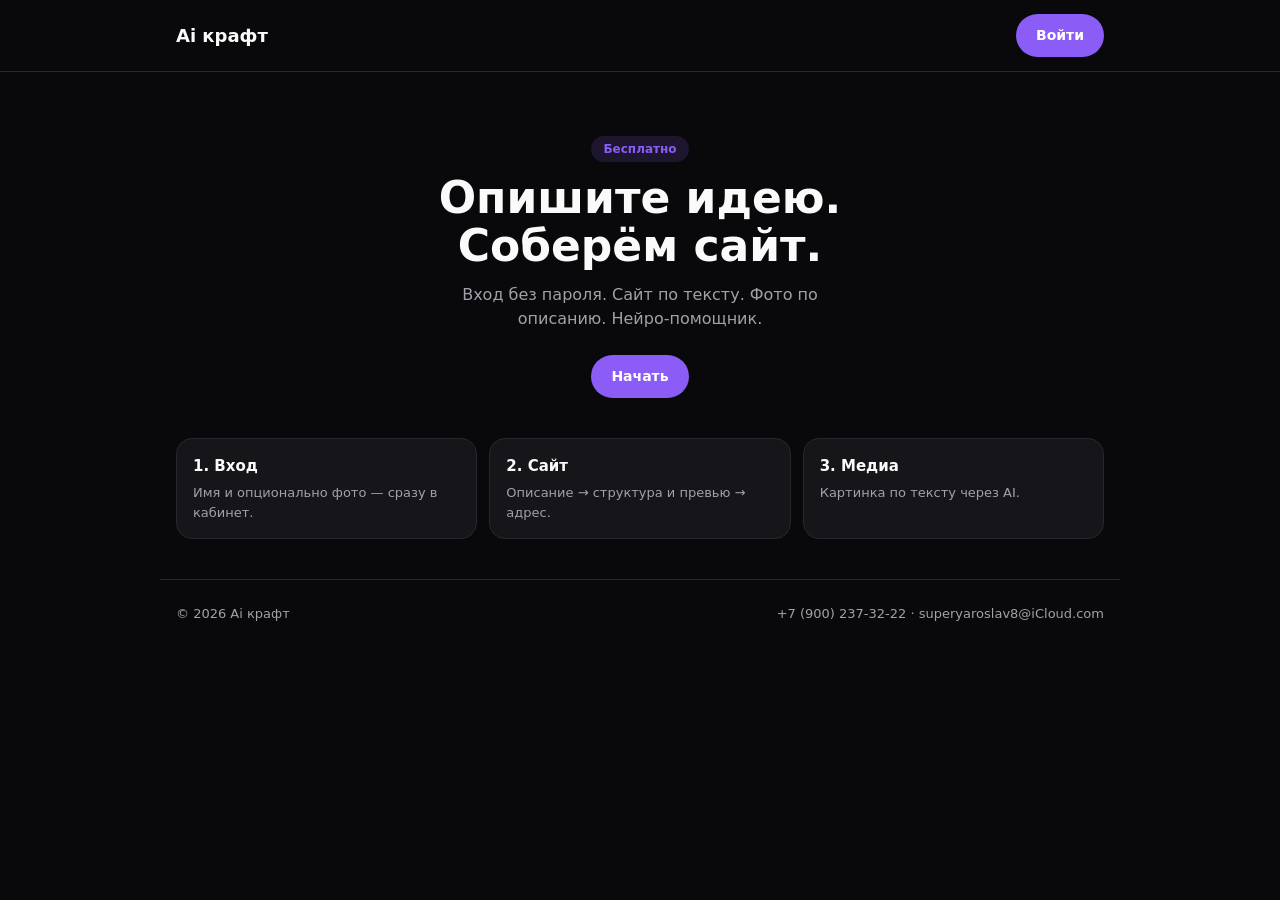
<file: index.html>
<!DOCTYPE html>
<html lang="ru">
<head>
  <meta charset="UTF-8">
  <meta name="viewport" content="width=device-width, initial-scale=1">
  <title>Ai крафт</title>
  <link rel="stylesheet" href="css/style.css">
</head>
<body>
  <header class="top">
    <div class="box row">
      <a class="logo" href="index.html">Ai крафт</a>
      <a class="btn" href="pages/enter.html">Войти</a>
    </div>
  </header>
  <main class="box hero">
    <p class="tag">Бесплатно</p>
    <h1>Опишите идею.<br>Соберём сайт.</h1>
    <p class="lead">Вход без пароля. Сайт по тексту. Фото по описанию. Нейро-помощник.</p>
    <a class="btn" href="pages/enter.html">Начать</a>
  </main>
  <section class="box grid3">
    <div class="card"><h3>1. Вход</h3><p>Имя и опционально фото — сразу в кабинет.</p></div>
    <div class="card"><h3>2. Сайт</h3><p>Описание → структура и превью → адрес.</p></div>
    <div class="card"><h3>3. Медиа</h3><p>Картинка по тексту через AI.</p></div>
  </section>
  <footer class="box foot">
    <span>© 2026 Ai крафт</span>
    <span><a href="tel:+79002373222">+7 (900) 237-32-22</a> · <a href="mailto:superyaroslav8@iCloud.com">superyaroslav8@iCloud.com</a></span>
  </footer>
  <script src="js/app.js"></script>
  <script>if (App.getSession()) location.href = 'pages/home.html';</script>
</body>
</html>
</file>
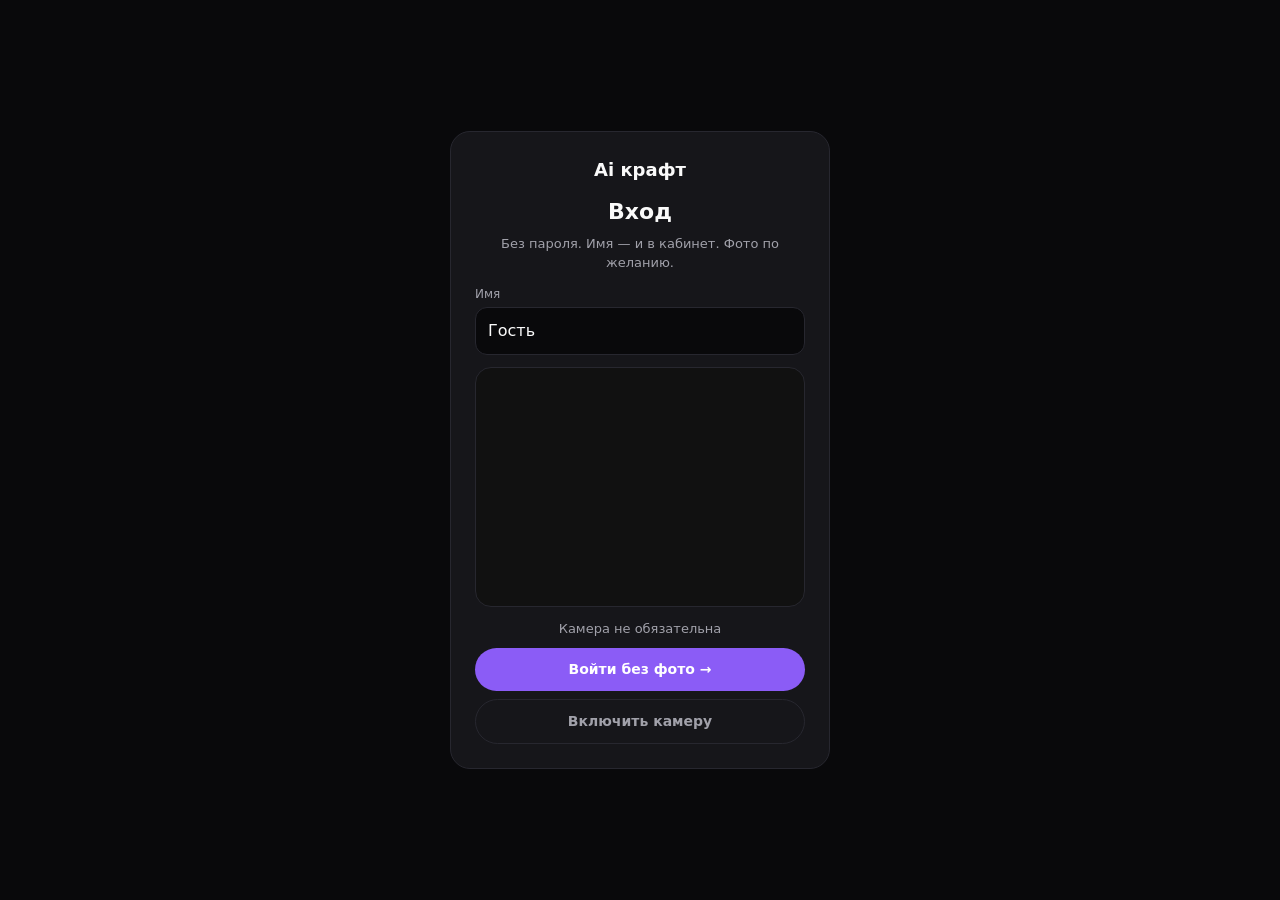
<file: pages/build.html>
<!DOCTYPE html>
<html lang="ru">
<head>
  <meta charset="UTF-8">
  <meta name="viewport" content="width=device-width, initial-scale=1">
  <title>Собрать сайт — Ai крафт</title>
  <link rel="stylesheet" href="../css/style.css">
</head>
<body>
<div class="app">
  <aside class="side">
    <a class="logo" href="../index.html">Ai крафт</a>
    <nav id="nav"></nav>
    <div class="user"><strong id="who">—</strong><a href="#" id="out">Выйти</a></div>
  </aside>
  <main class="main">
    <div class="page-h"><h1>Собрать сайт</h1></div>
    <div class="split">
      <div class="card form">
        <h3>1. Описание</h3>
        <p class="muted" style="margin:6px 0 8px">Обычными словами</p>
        <textarea id="idea" placeholder="Сайт кофейни: тёплый свет, меню, контакты"></textarea>
        <button type="button" class="btn" id="build" style="margin-top:10px">Собрать</button>
        <div id="addr" style="display:none;margin-top:16px">
          <h3>2. Адрес</h3>
          <div class="chips" id="mode">
            <button type="button" class="chip on" data-m="sub">Поддомен</button>
            <button type="button" class="chip" data-m="custom">Свой домен</button>
          </div>
          <div id="subBox">
            <label>Поддомен</label>
            <div style="display:flex;gap:8px">
              <input id="sub" placeholder="pauza">
              <select id="tld">
                <option value="ai_craft.ru">.ai_craft.ru</option>
                <option value="ai_craft.com">.ai_craft.com</option>
                <option value="ai_craft.dev">.ai_craft.dev</option>
              </select>
            </div>
          </div>
          <div id="custBox" style="display:none">
            <label>Домен</label>
            <input id="custom" placeholder="shop.ru">
          </div>
          <button type="button" class="btn btn-block" id="save" style="margin-top:12px">Сохранить</button>
        </div>
      </div>
      <div class="preview">
        <div class="preview-bar" id="purl">предпросмотр</div>
        <iframe id="frame" title="preview"></iframe>
      </div>
    </div>
  </main>
</div>
<div id="mob"></div>
<script src="../js/app.js"></script>
<script>
var s = App.require();
if (!s) throw 0;
App.applyTheme();
document.getElementById('nav').innerHTML = App.nav('build.html');
document.getElementById('mob').innerHTML = App.mob('build.html');
document.getElementById('who').textContent = s.name;
document.getElementById('out').onclick = function (e) { e.preventDefault(); App.clearSession(); location.href = 'enter.html'; };
var mode = 'sub', built = null;
function show(html, css) {
  var doc = html;
  if (doc.indexOf('</head>') !== -1) doc = doc.replace('</head>', '<style>' + css + '</style></head>');
  else doc = '<style>' + css + '</style>' + doc;
  document.getElementById('frame').srcdoc = doc;
}
function urlLabel() {
  if (mode === 'custom') document.getElementById('purl').textContent = document.getElementById('custom').value || 'ваш-домен.ru';
  else document.getElementById('purl').textContent = (document.getElementById('sub').value || 'project') + '.' + document.getElementById('tld').value;
}
document.querySelectorAll('#mode .chip').forEach(function (c) {
  c.onclick = function () {
    mode = c.dataset.m;
    document.querySelectorAll('#mode .chip').forEach(function (x) { x.classList.toggle('on', x === c); });
    document.getElementById('subBox').style.display = mode === 'sub' ? '' : 'none';
    document.getElementById('custBox').style.display = mode === 'custom' ? '' : 'none';
    urlLabel();
  };
});
['sub', 'tld', 'custom'].forEach(function (id) {
  document.getElementById(id).oninput = urlLabel;
  document.getElementById(id).onchange = urlLabel;
});
document.getElementById('build').onclick = function () {
  var idea = document.getElementById('idea').value.trim();
  if (idea.length < 8) { App.toast('Опишите подробнее'); return; }
  var p = App.parse(idea);
  built = { name: p.title, description: idea, html: App.html(idea, p.title), css: App.css(p.tone) };
  show(built.html, built.css);
  document.getElementById('addr').style.display = '';
  if (!document.getElementById('sub').value) {
    document.getElementById('sub').value = (p.title.toLowerCase().replace(/[^a-z0-9]+/g, '-').replace(/^-|-$/g, '').slice(0, 16)) || 'site';
  }
  urlLabel();
  App.toast('Собрано');
};
document.getElementById('save').onclick = function () {
  if (!built) { App.toast('Сначала соберите'); return; }
  var subdomain, domain, customDomain = '';
  if (mode === 'custom') {
    customDomain = document.getElementById('custom').value.trim().toLowerCase().replace(/^https?:\/\//, '').replace(/\/$/, '');
    if (!customDomain || customDomain.indexOf('.') < 0) { App.toast('Укажите домен'); return; }
    subdomain = customDomain.split('.')[0]; domain = customDomain;
  } else {
    subdomain = document.getElementById('sub').value.trim().toLowerCase().replace(/[^a-z0-9-]/g, '');
    domain = document.getElementById('tld').value;
    if (subdomain.length < 2) { App.toast('Укажите поддомен'); return; }
  }
  App.createSite(s.login, {
    name: built.name, subdomain: subdomain, domain: domain, customDomain: customDomain,
    description: built.description,
    files: { 'index.html': built.html, 'style.css': built.css }
  });
  App.toast('Сохранено');
  setTimeout(function () { location.href = 'home.html'; }, 500);
};
show(App.html('Здесь будет сайт по описанию', 'Ai крафт'), App.css('neutral'));
</script>
</body>
</html>
</file>
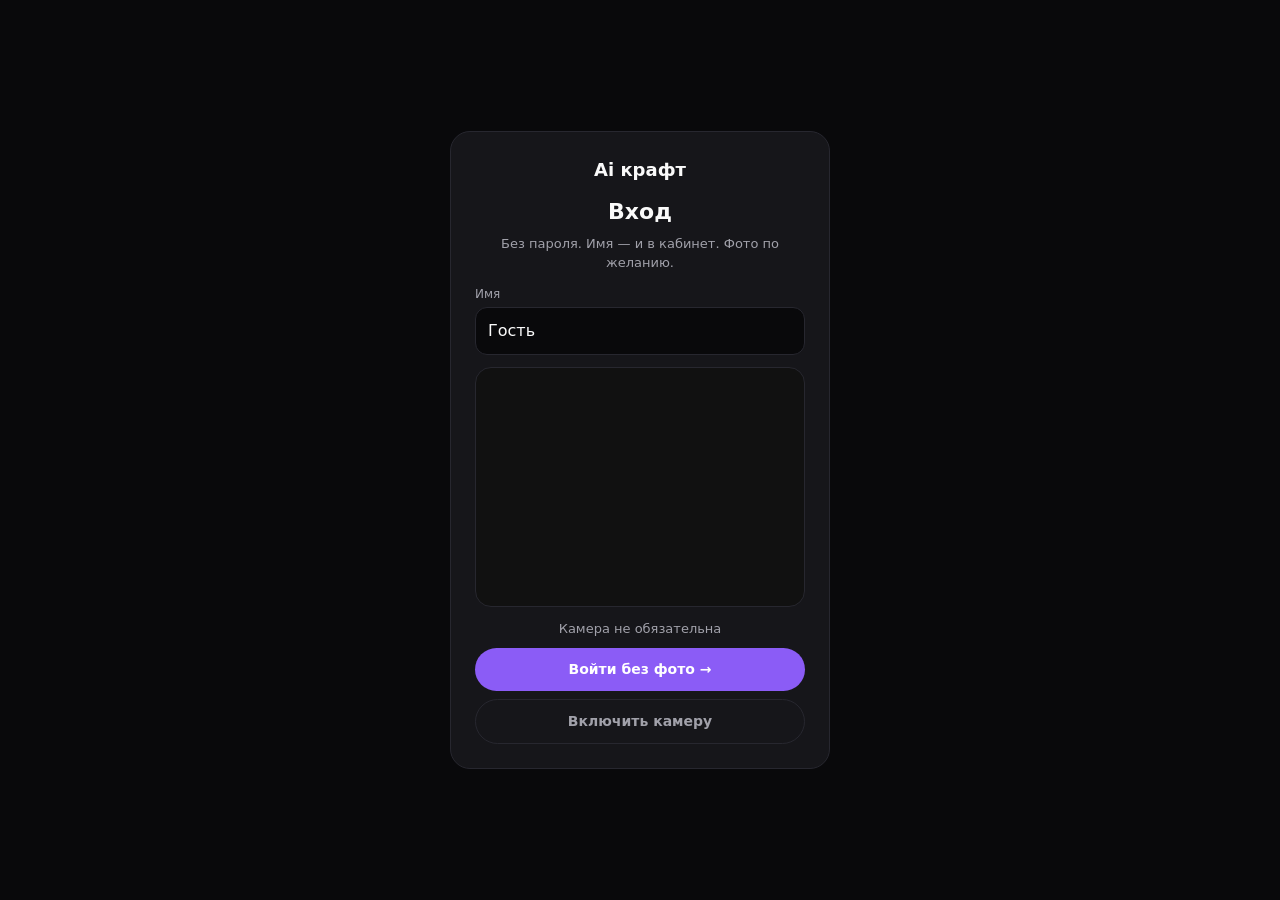
<file: pages/enter.html>
<!DOCTYPE html>
<html lang="ru">
<head>
  <meta charset="UTF-8">
  <meta name="viewport" content="width=device-width, initial-scale=1">
  <title>Вход — Ai крафт</title>
  <link rel="stylesheet" href="../css/style.css">
</head>
<body>
<div class="enter">
  <div class="enter-box">
    <a class="logo" href="../index.html">Ai крафт</a>
    <h1 style="margin:12px 0 6px;font-size:22px">Вход</h1>
    <p class="muted" style="margin-bottom:12px">Без пароля. Имя — и в кабинет. Фото по желанию.</p>
    <div class="form" style="text-align:left">
      <label>Имя</label>
      <input id="name" value="Гость" maxlength="32">
    </div>
    <div class="cam" id="cam">
      <video id="video" autoplay playsinline muted></video>
      <canvas id="canvas" hidden></canvas>
      <img id="shot" alt="">
    </div>
    <p class="muted" id="hint" style="margin-bottom:10px">Камера не обязательна</p>
    <button type="button" class="btn btn-block" id="go">Войти без фото →</button>
    <button type="button" class="btn btn-ghost btn-block" id="camBtn" style="margin-top:8px">Включить камеру</button>
    <button type="button" class="btn btn-block" id="snap" style="display:none;margin-top:8px">Снять и войти</button>
  </div>
</div>
<script src="../js/app.js"></script>
<script>
App.applyTheme();
if (App.getSession()) location.href = 'home.html';
var stream = null, photo = null;
document.getElementById('go').onclick = function () {
  App.enter({ name: document.getElementById('name').value, photo: null });
  location.href = 'home.html';
};
document.getElementById('camBtn').onclick = async function () {
  try {
    stream = await navigator.mediaDevices.getUserMedia({ video: { facingMode: 'user' }, audio: false });
    document.getElementById('video').srcObject = stream;
    document.getElementById('hint').textContent = 'Смотрите в камеру';
    document.getElementById('snap').style.display = 'block';
    this.style.display = 'none';
  } catch (e) {
    document.getElementById('hint').textContent = 'Камера недоступна — войдите без фото';
  }
};
document.getElementById('snap').onclick = function () {
  var v = document.getElementById('video'), c = document.getElementById('canvas');
  c.width = v.videoWidth || 480; c.height = v.videoHeight || 480;
  c.getContext('2d').drawImage(v, 0, 0);
  photo = c.toDataURL('image/jpeg', 0.8);
  document.getElementById('shot').src = photo;
  document.getElementById('cam').classList.add('shot');
  if (stream) stream.getTracks().forEach(function (t) { t.stop(); });
  App.enter({ name: document.getElementById('name').value, photo: photo });
  location.href = 'home.html';
};
</script>
</body>
</html>
</file>
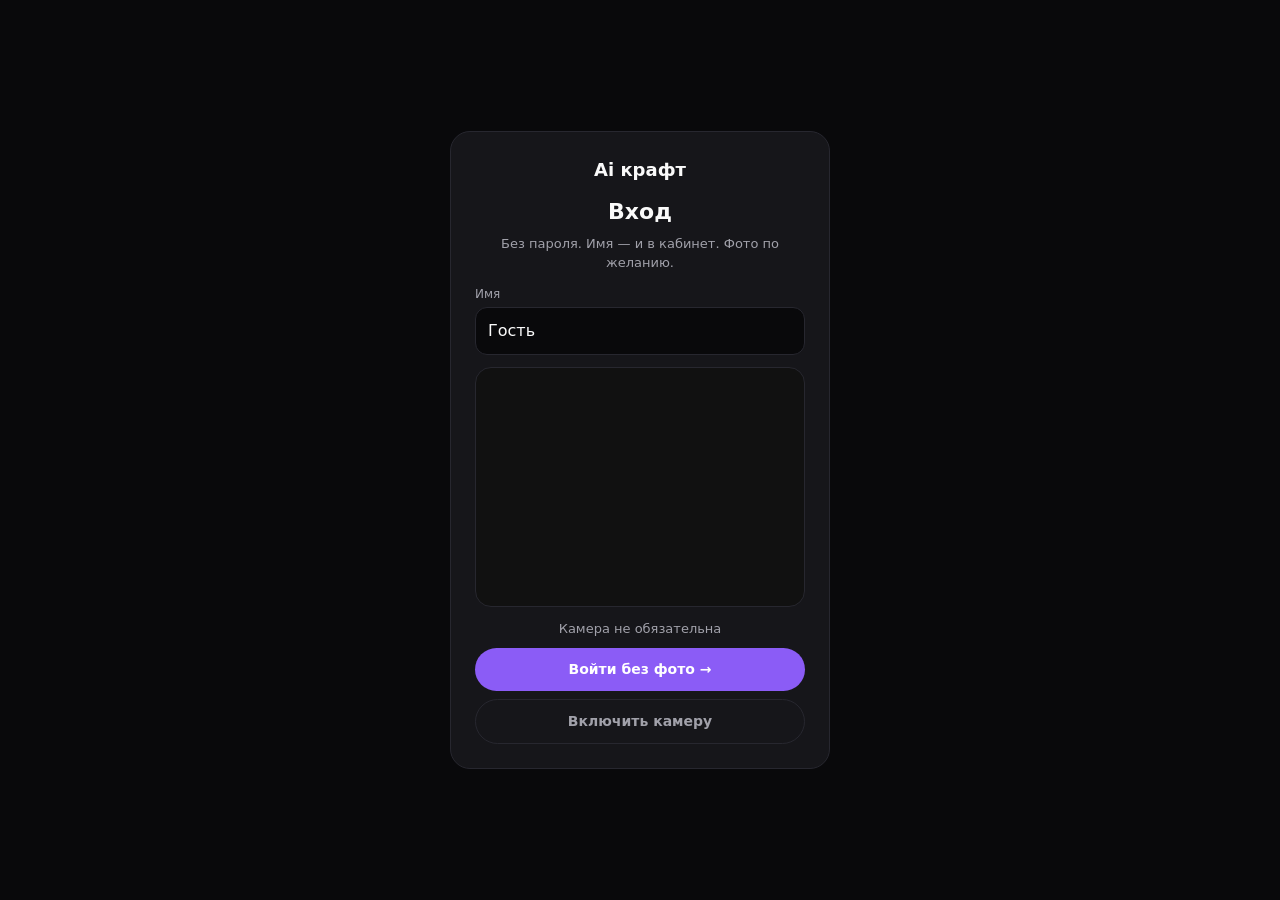
<file: pages/home.html>
<!DOCTYPE html>
<html lang="ru">
<head>
  <meta charset="UTF-8">
  <meta name="viewport" content="width=device-width, initial-scale=1">
  <title>Мои сайты — Ai крафт</title>
  <link rel="stylesheet" href="../css/style.css">
</head>
<body>
<div class="app">
  <aside class="side">
    <a class="logo" href="../index.html">Ai крафт</a>
    <nav id="nav"></nav>
    <div class="user"><strong id="who">—</strong><a href="#" id="out">Выйти</a></div>
  </aside>
  <main class="main">
    <div class="page-h">
      <div><h1>Мои сайты</h1><p class="muted">По описанию. Откройте или соберите новый.</p></div>
      <a class="btn" href="build.html">Собрать сайт</a>
    </div>
    <div id="list"></div>
  </main>
</div>
<div id="mob"></div>
<script src="../js/app.js"></script>
<script>
var s = App.require();
if (!s) throw 0;
App.applyTheme();
document.getElementById('nav').innerHTML = App.nav('home.html');
document.getElementById('mob').innerHTML = App.mob('home.html');
document.getElementById('who').textContent = s.name;
document.getElementById('out').onclick = function (e) { e.preventDefault(); App.clearSession(); location.href = 'enter.html'; };
function render() {
  var list = App.sites(s.login), el = document.getElementById('list');
  if (!list.length) {
    el.innerHTML = '<div class="empty"><h3>Пока нет сайтов</h3><p>Опишите идею — соберём сайт.</p><a class="btn" href="build.html" style="margin-top:14px">Собрать</a></div>';
    return;
  }
  el.innerHTML = '<div class="cards">' + list.map(function (x) {
    return '<div class="card"><h3>' + App.esc(x.name) + '</h3><p class="muted" style="color:var(--accent);font-weight:600">' + App.esc(App.addr(x)) + '</p><p>' + App.esc((x.description || '').slice(0, 120)) +
      '</p><div class="actions"><button type="button" data-o="' + x.id + '">Открыть</button><a href="build.html">Ещё</a><button type="button" data-d="' + x.id + '">Удалить</button></div></div>';
  }).join('') + '</div>';
  el.querySelectorAll('[data-o]').forEach(function (b) {
    b.onclick = function () {
      var site = App.sites(s.login).find(function (x) { return x.id === b.dataset.o; });
      App.openSite(site);
    };
  });
  el.querySelectorAll('[data-d]').forEach(function (b) {
    b.onclick = function () {
      if (confirm('Удалить?')) { App.deleteSite(s.login, b.dataset.d); render(); App.toast('Удалено'); }
    };
  });
}
render();
</script>
</body>
</html>
</file>
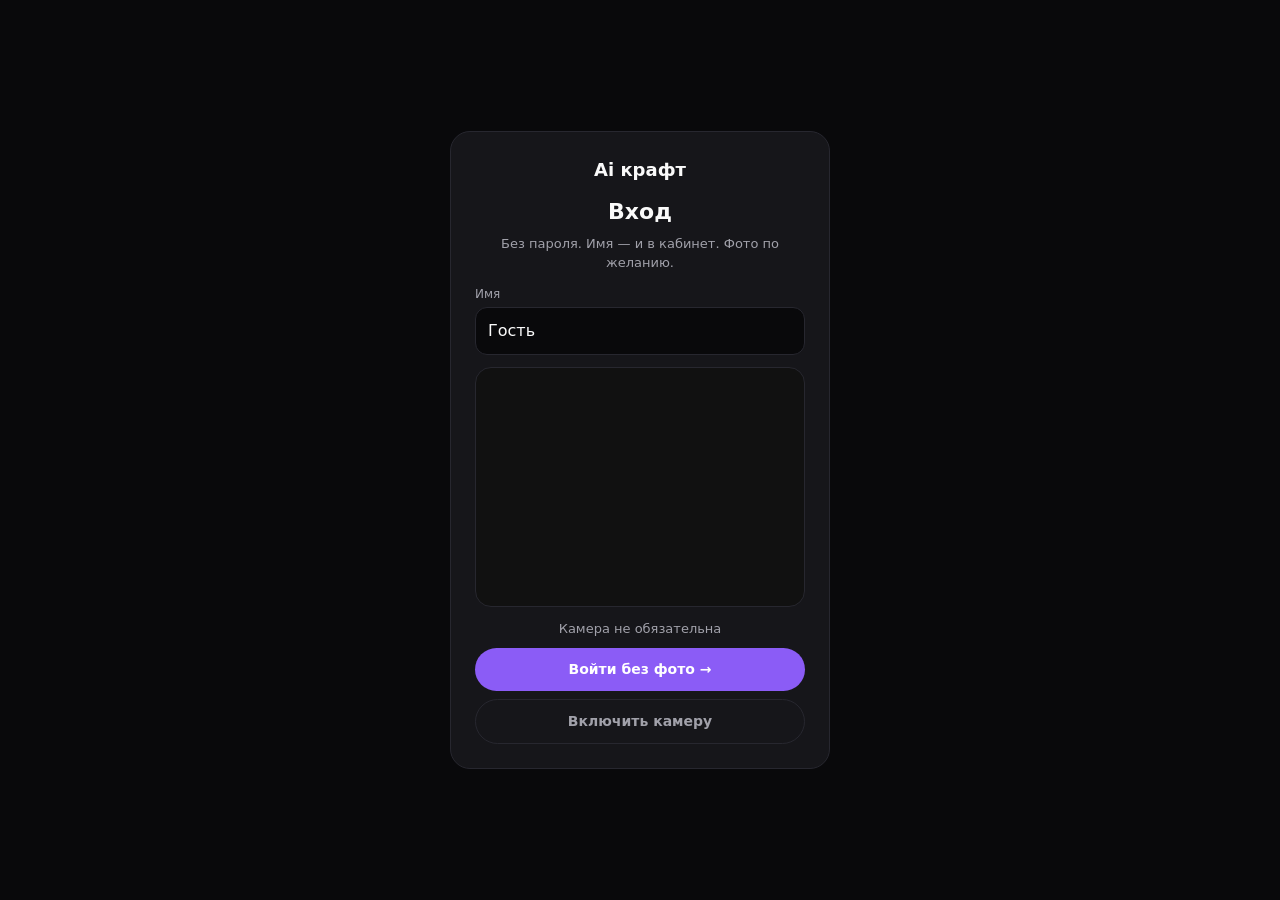
<file: pages/links.html>
<!DOCTYPE html>
<html lang="ru">
<head>
  <meta charset="UTF-8">
  <meta name="viewport" content="width=device-width, initial-scale=1">
  <title>Ссылки — Ai крафт</title>
  <link rel="stylesheet" href="../css/style.css">
</head>
<body>
<div class="app">
  <aside class="side">
    <a class="logo" href="../index.html">Ai крафт</a>
    <nav id="nav"></nav>
    <div class="user"><strong id="who">—</strong><a href="#" id="logout">Выйти</a></div>
  </aside>
  <main class="main">
    <div class="page-h"><h1>Ссылки</h1></div>
    <div class="split">
      <div class="card form">
        <h3>Новая</h3>
        <label>Название</label><input id="title">
        <label>URL</label><input id="url" placeholder="https://...">
        <label>Слаг</label><input id="slug" placeholder="my-link">
        <button type="button" class="btn" id="add" style="margin-top:10px">Создать</button>
      </div>
      <div class="card" id="list"></div>
    </div>
  </main>
</div>
<div id="mob"></div>
<script src="../js/app.js"></script>
<script>
var s = App.require();
if (!s) throw 0;
App.applyTheme();
document.getElementById('nav').innerHTML = App.nav('links.html');
document.getElementById('mob').innerHTML = App.mob('links.html');
document.getElementById('who').textContent = s.name;
document.getElementById('logout').onclick = function (e) { e.preventDefault(); App.clearSession(); location.href = 'enter.html'; };
function render() {
  var list = App.getLinks(s.login), el = document.getElementById('list');
  if (!list.length) { el.innerHTML = '<p class="muted">Пока пусто</p>'; return; }
  el.innerHTML = list.map(function (l) {
    return '<div style="padding:10px 0;border-bottom:1px solid var(--line)"><strong>' + App.esc(l.shortUrl) + '</strong><div class="muted">' + App.esc(l.url) +
      '</div><div class="actions" style="margin-top:6px"><button type="button" data-c="' + App.esc(l.shortUrl) + '">Копировать</button><button type="button" data-d="' + l.id + '">Удалить</button></div></div>';
  }).join('');
  el.querySelectorAll('[data-c]').forEach(function (b) {
    b.onclick = function () {
      navigator.clipboard.writeText(b.dataset.c).then(function () { App.toast('Скопировано'); }).catch(function () { App.toast(b.dataset.c); });
    };
  });
  el.querySelectorAll('[data-d]').forEach(function (b) {
    b.onclick = function () { App.deleteLink(s.login, b.dataset.d); render(); };
  });
}
document.getElementById('add').onclick = function () {
  var url = document.getElementById('url').value.trim();
  if (!url) { App.toast('Укажите URL'); return; }
  App.createLink(s.login, {
    title: document.getElementById('title').value.trim(),
    url: url,
    slug: document.getElementById('slug').value.trim()
  });
  document.getElementById('title').value = '';
  document.getElementById('url').value = '';
  document.getElementById('slug').value = '';
  render();
  App.toast('Создано');
};
render();
</script>
</body>
</html>
</file>
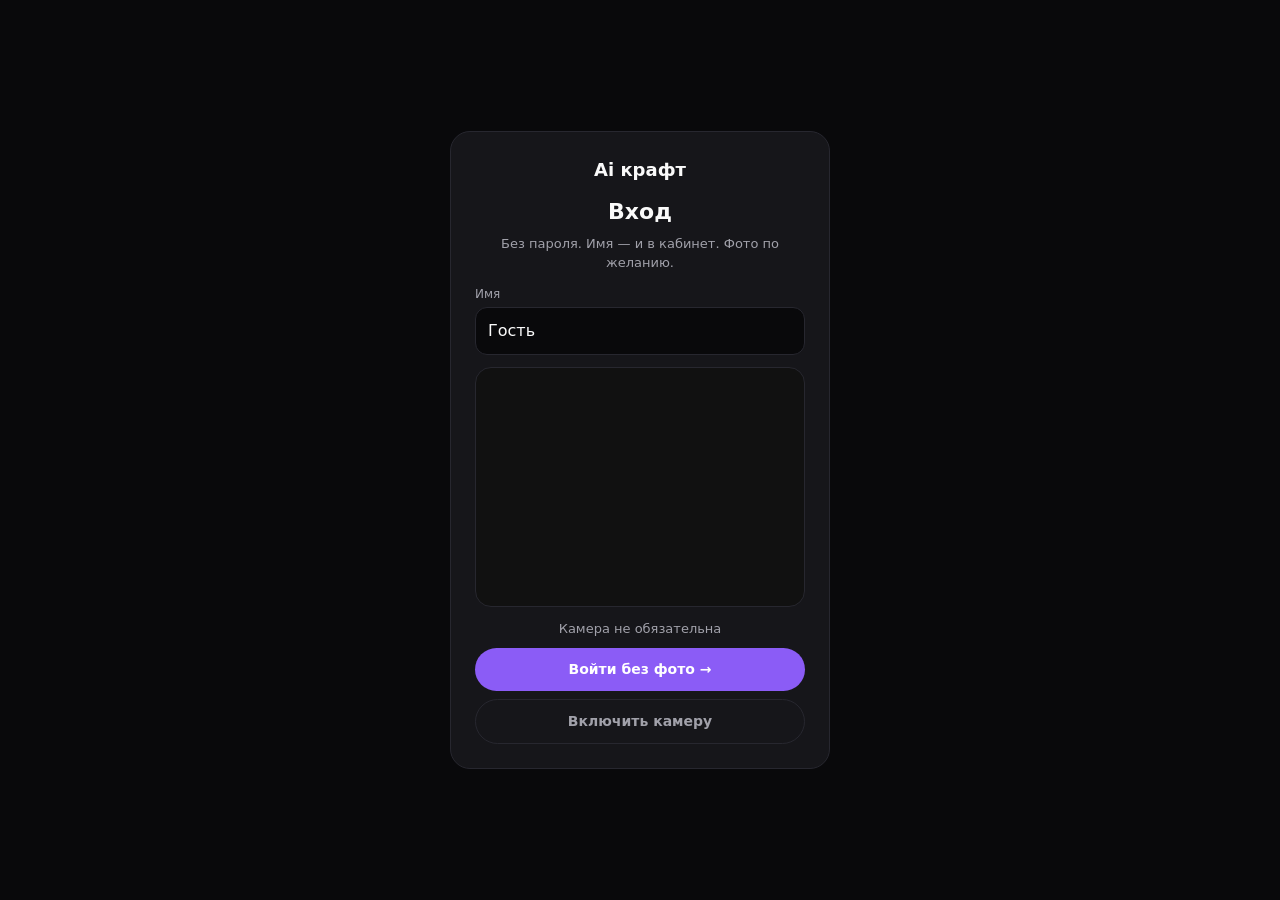
<file: pages/media.html>
<!DOCTYPE html>
<html lang="ru">
<head>
  <meta charset="UTF-8">
  <meta name="viewport" content="width=device-width, initial-scale=1">
  <title>Медиа — Ai крафт</title>
  <link rel="stylesheet" href="../css/style.css">
</head>
<body>
<div class="app">
  <aside class="side">
    <a class="logo" href="../index.html">Ai крафт</a>
    <nav id="nav"></nav>
    <div class="user"><strong id="who">—</strong><a href="#" id="logout">Выйти</a></div>
  </aside>
  <main class="main">
    <div class="page-h"><h1>Медиа</h1></div>
    <div class="split">
      <div class="card form">
        <h3>Фото по описанию</h3>
        <p class="muted" style="margin:6px 0">Реальная генерация AI</p>
        <label>Описание</label>
        <textarea id="prompt" placeholder="Уютная кофейня, тёплый свет"></textarea>
        <button type="button" class="btn" id="gen" style="margin-top:10px">Сгенерировать</button>
        <p class="muted" id="st" style="margin-top:10px"></p>
      </div>
      <div class="card" id="result" style="min-height:240px;display:grid;place-items:center">Результат здесь</div>
    </div>
  </main>
</div>
<div id="mob"></div>
<script src="../js/app.js"></script>
<script>
var s = App.require();
if (!s) throw 0;
App.applyTheme();
document.getElementById('nav').innerHTML = App.nav('media.html');
document.getElementById('mob').innerHTML = App.mob('media.html');
document.getElementById('who').textContent = s.name;
document.getElementById('logout').onclick = function (e) { e.preventDefault(); App.clearSession(); location.href = 'enter.html'; };
document.getElementById('gen').onclick = function () {
  var p = document.getElementById('prompt').value.trim();
  if (!p) { App.toast('Напишите описание'); return; }
  var btn = document.getElementById('gen');
  btn.disabled = true;
  document.getElementById('st').textContent = 'Генерация 5–20 сек…';
  var url = App.imageUrl(p);
  var img = new Image();
  img.onload = function () {
    var box = document.getElementById('result');
    box.innerHTML = '';
    img.style.cssText = 'width:100%;border-radius:12px';
    box.appendChild(img);
    document.getElementById('st').textContent = 'Готово';
    btn.disabled = false;
    App.toast('Готово');
  };
  img.onerror = function () {
    document.getElementById('st').textContent = 'Ошибка. Повторите.';
    btn.disabled = false;
  };
  document.getElementById('result').textContent = 'Загрузка…';
  img.src = url + '&t=' + Date.now();
};
</script>
</body>
</html>
</file>
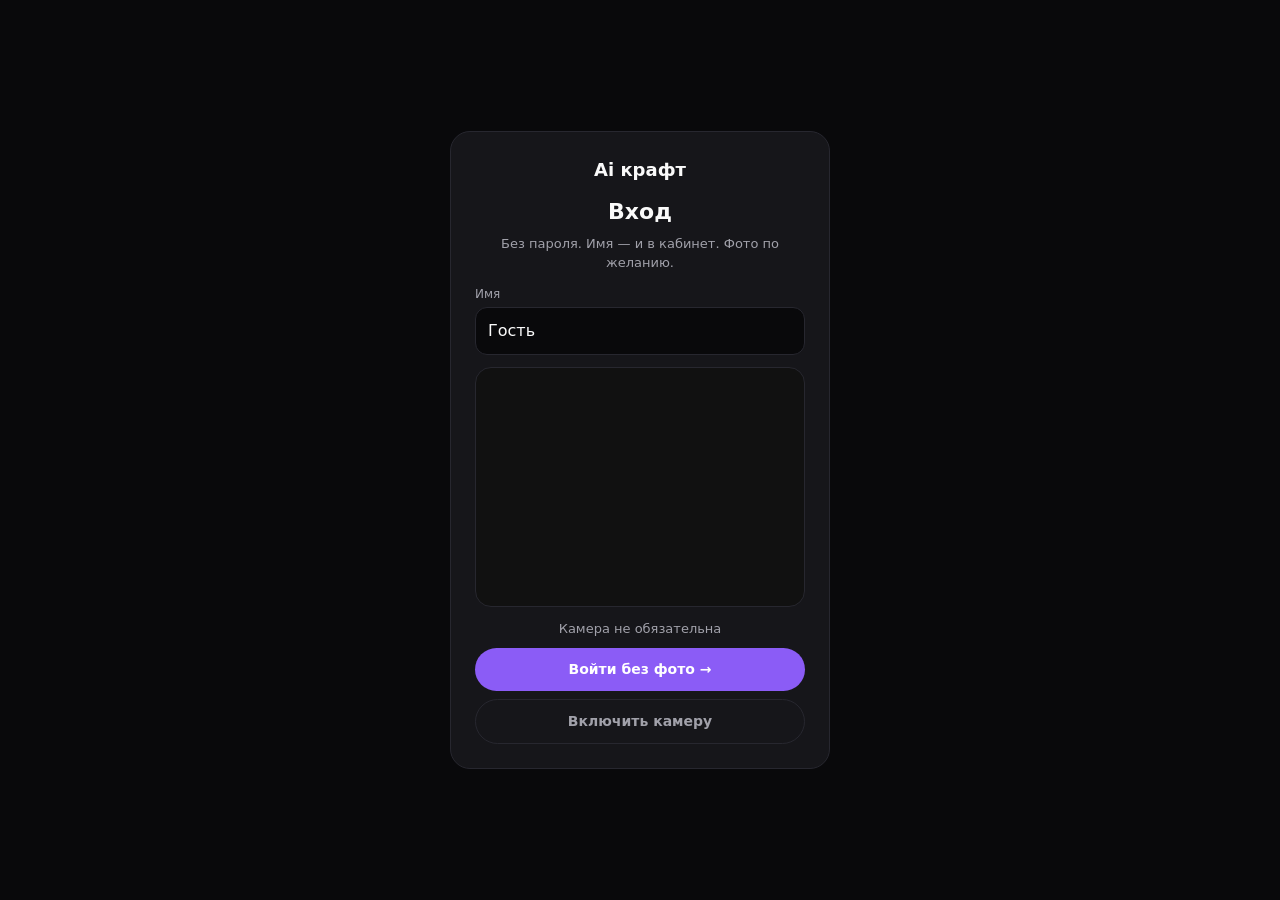
<file: pages/neuro.html>
<!DOCTYPE html>
<html lang="ru">
<head>
  <meta charset="UTF-8">
  <meta name="viewport" content="width=device-width, initial-scale=1">
  <title>Нейро — Ai крафт</title>
  <link rel="stylesheet" href="../css/style.css">
</head>
<body>
<div class="app">
  <aside class="side">
    <a class="logo" href="../index.html">Ai крафт</a>
    <nav id="nav"></nav>
    <div class="user"><strong id="who">—</strong><a href="#" id="logout">Выйти</a></div>
  </aside>
  <main class="main">
    <div class="page-h"><h1>Нейро</h1></div>
    <div class="chat">
      <div class="chat-log" id="log">
        <div class="bubble bot">Привет! Я Нейро. Помогу с сайтом, медиа или просто поговорю. Что нужно?</div>
      </div>
      <form class="chat-form" id="form">
        <input id="q" placeholder="Сообщение…" autocomplete="off">
        <button type="submit" class="btn">→</button>
      </form>
    </div>
  </main>
</div>
<div id="mob"></div>
<script src="../js/app.js"></script>
<script>
var s = App.require();
if (!s) throw 0;
App.applyTheme();
document.getElementById('nav').innerHTML = App.nav('neuro.html');
document.getElementById('mob').innerHTML = App.mob('neuro.html');
document.getElementById('who').textContent = s.name;
document.getElementById('logout').onclick = function (e) { e.preventDefault(); App.clearSession(); location.href = 'enter.html'; };
function reply(t) {
  t = (t || '').toLowerCase();
  if (/привет|здравств|hello|hi/.test(t)) return 'Привет! Чем заняться: собрать сайт, сгенерировать фото или настройка?';
  if (/сайт|лендинг|сбор/.test(t)) return 'Откройте «Собрать сайт», опишите идею обычным текстом, выберите адрес и сохраните. Потом «Открыть» в списке сайтов.';
  if (/фото|картин|медиа|изображ/.test(t)) return 'Раздел «Медиа»: напишите описание — появится картинка по запросу.';
  if (/домен|адрес|ссылк/.test(t)) return 'При сохранении сайта выберите поддомен *.ai_craft.ru / .com / .dev или укажите свой домен. «Открыть» показывает готовый HTML.';
  if (/спасибо|благодар/.test(t)) return 'Пожалуйста. Если ещё что-то — пишите.';
  return 'Могу подсказать про сборку сайта, медиа или вход. Уточните задачу.';
}
document.getElementById('form').onsubmit = function (e) {
  e.preventDefault();
  var q = document.getElementById('q').value.trim();
  if (!q) return;
  var log = document.getElementById('log');
  log.innerHTML += '<div class="bubble me">' + App.esc(q) + '</div>';
  document.getElementById('q').value = '';
  setTimeout(function () {
    log.innerHTML += '<div class="bubble bot">' + App.esc(reply(q)) + '</div>';
    log.scrollTop = 99999;
  }, 400);
  log.scrollTop = 99999;
};
</script>
</body>
</html>
</file>
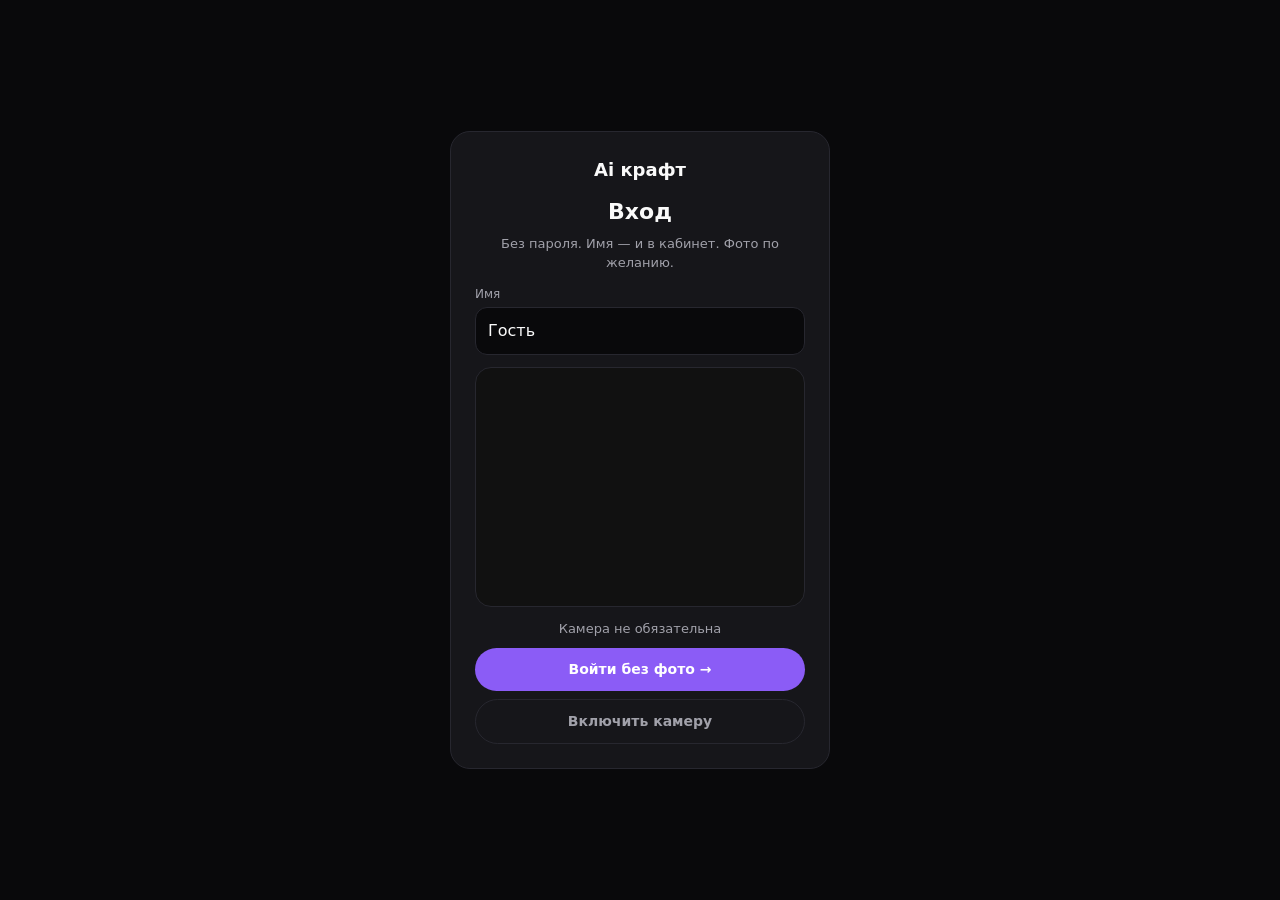
<file: pages/settings.html>
<!DOCTYPE html>
<html lang="ru">
<head>
  <meta charset="UTF-8">
  <meta name="viewport" content="width=device-width, initial-scale=1">
  <title>Настройки — Ai крафт</title>
  <link rel="stylesheet" href="../css/style.css">
</head>
<body>
<div class="app">
  <aside class="side">
    <a class="logo" href="../index.html">Ai крафт</a>
    <nav id="nav"></nav>
    <div class="user"><strong id="who">—</strong><a href="#" id="logout">Выйти</a></div>
  </aside>
  <main class="main">
    <div class="page-h"><h1 id="h1">Настройки</h1></div>
    <div class="card" style="max-width:480px">
      <div style="display:flex;justify-content:space-between;align-items:center;margin-bottom:14px;gap:12px;flex-wrap:wrap">
        <div><strong id="lLang">Язык</strong><div class="muted" id="dLang">Интерфейс</div></div>
        <div class="toggle" id="lang"><button type="button" data-v="ru">RU</button><button type="button" data-v="en">EN</button></div>
      </div>
      <div style="display:flex;justify-content:space-between;align-items:center;margin-bottom:14px;gap:12px;flex-wrap:wrap">
        <div><strong id="lTheme">Тема</strong><div class="muted" id="dTheme">Светлая / тёмная</div></div>
        <div class="toggle" id="theme"><button type="button" data-v="dark">Тёмная</button><button type="button" data-v="light">Светлая</button></div>
      </div>
      <div style="margin-bottom:8px"><strong id="lAccent">Акцент</strong></div>
      <div class="swatches" id="accents">
        <button type="button" class="swatch" data-c="#8b5cf6" style="background:#8b5cf6"></button>
        <button type="button" class="swatch" data-c="#3b82f6" style="background:#3b82f6"></button>
        <button type="button" class="swatch" data-c="#10b981" style="background:#10b981"></button>
        <button type="button" class="swatch" data-c="#f59e0b" style="background:#f59e0b"></button>
        <button type="button" class="swatch" data-c="#ef4444" style="background:#ef4444"></button>
        <button type="button" class="swatch" data-c="#ec4899" style="background:#ec4899"></button>
      </div>
      <p class="muted" style="margin-top:20px">Поддержка: +7 (900) 237-32-22 · superyaroslav8@iCloud.com</p>
    </div>
  </main>
</div>
<div id="mob"></div>
<script src="../js/app.js"></script>
<script>
var s = App.require();
if (!s) throw 0;
var conf = App.settings();
App.applyTheme(conf);
document.getElementById('nav').innerHTML = App.nav('settings.html');
document.getElementById('mob').innerHTML = App.mob('settings.html');
document.getElementById('who').textContent = s.name;
document.getElementById('logout').onclick = function (e) { e.preventDefault(); App.clearSession(); location.href = 'enter.html'; };
function sync() {
  conf = App.settings();
  document.querySelectorAll('#lang button').forEach(function (b) { b.classList.toggle('on', b.dataset.v === conf.lang); });
  document.querySelectorAll('#theme button').forEach(function (b) { b.classList.toggle('on', b.dataset.v === conf.theme); });
  document.querySelectorAll('#accents .swatch').forEach(function (b) { b.classList.toggle('on', b.dataset.c === conf.accent); });
  if (conf.lang === 'en') {
    document.getElementById('h1').textContent = 'Settings';
    document.getElementById('lLang').textContent = 'Language';
    document.getElementById('dLang').textContent = 'Interface';
    document.getElementById('lTheme').textContent = 'Theme';
    document.getElementById('dTheme').textContent = 'Light / dark';
    document.getElementById('lAccent').textContent = 'Accent';
  } else {
    document.getElementById('h1').textContent = 'Настройки';
    document.getElementById('lLang').textContent = 'Язык';
    document.getElementById('dLang').textContent = 'Интерфейс';
    document.getElementById('lTheme').textContent = 'Тема';
    document.getElementById('dTheme').textContent = 'Светлая / тёмная';
    document.getElementById('lAccent').textContent = 'Акцент';
  }
}
document.querySelectorAll('#lang button').forEach(function (b) {
  b.onclick = function () { App.saveSettings({ lang: b.dataset.v }); sync(); App.toast('OK'); };
});
document.querySelectorAll('#theme button').forEach(function (b) {
  b.onclick = function () { App.saveSettings({ theme: b.dataset.v }); sync(); App.toast('OK'); };
});
document.querySelectorAll('#accents .swatch').forEach(function (b) {
  b.onclick = function () { App.saveSettings({ accent: b.dataset.c }); sync(); App.toast('OK'); };
});
sync();
</script>
</body>
</html>
</file>
<file: css/style.css>
*,*::before,*::after{box-sizing:border-box;margin:0;padding:0}
:root,html[data-theme="dark"]{
  --bg:#09090b;--card:#16161a;--line:#27272f;--text:#fafafa;--muted:#a1a1aa;--accent:#8b5cf6;
}
html[data-theme="light"]{
  --bg:#fafafa;--card:#fff;--line:#e4e4e7;--text:#18181b;--muted:#71717a;
}
body{font-family:system-ui,-apple-system,sans-serif;background:var(--bg);color:var(--text);line-height:1.5;min-height:100vh}
a{color:inherit;text-decoration:none}
button,input,textarea,select{font:inherit}
button{cursor:pointer;border:none;background:none;color:inherit}
.box{max-width:960px;margin:0 auto;padding:0 16px}
.row{display:flex;align-items:center;justify-content:space-between;gap:12px}
.top{border-bottom:1px solid var(--line);padding:14px 0;position:sticky;top:0;background:var(--bg);z-index:10}
.logo{font-weight:700;font-size:18px}
.btn{display:inline-flex;align-items:center;justify-content:center;padding:11px 20px;border-radius:999px;background:var(--accent);color:#fff;font-weight:600;font-size:14px}
.btn:disabled{opacity:.5}
.btn-ghost{background:transparent;border:1px solid var(--line);color:var(--muted)}
.btn-block{width:100%}
.hero{text-align:center;padding:64px 16px 40px}
.tag{display:inline-block;padding:4px 12px;border-radius:999px;background:rgba(139,92,246,.15);color:var(--accent);font-size:12px;font-weight:600;margin-bottom:12px}
.hero h1{font-size:clamp(28px,6vw,44px);line-height:1.1;margin-bottom:12px}
.lead{color:var(--muted);max-width:420px;margin:0 auto 24px}
.grid3{display:grid;grid-template-columns:repeat(3,1fr);gap:12px;padding-bottom:40px}
@media(max-width:700px){.grid3{grid-template-columns:1fr}}
.card{background:var(--card);border:1px solid var(--line);border-radius:16px;padding:16px}
.card h3{font-size:15px;margin-bottom:6px}
.card p,.muted{color:var(--muted);font-size:13px}
.foot{padding:24px 16px 40px;border-top:1px solid var(--line);display:flex;flex-wrap:wrap;gap:10px;justify-content:space-between;font-size:13px;color:var(--muted)}
.foot a:hover{color:var(--accent)}
.app{display:flex;min-height:100vh}
.side{width:220px;border-right:1px solid var(--line);padding:16px 12px;position:fixed;top:0;bottom:0;left:0;background:var(--bg);display:flex;flex-direction:column}
.side nav{display:flex;flex-direction:column;gap:4px;flex:1;margin-top:20px}
.side nav a{padding:10px 12px;border-radius:10px;font-size:13px;color:var(--muted)}
.side nav a:hover,.side nav a.on{background:rgba(139,92,246,.12);color:var(--accent);font-weight:600}
.side .user{font-size:12px;color:var(--muted);padding:12px 8px 0;border-top:1px solid var(--line)}
.side .user strong{display:block;color:var(--text);margin-bottom:4px}
.main{margin-left:220px;flex:1;padding:24px 20px;min-width:0}
.page-h{display:flex;justify-content:space-between;align-items:center;gap:12px;margin-bottom:20px;flex-wrap:wrap}
.page-h h1{font-size:22px}
.cards{display:grid;grid-template-columns:repeat(auto-fill,minmax(240px,1fr));gap:12px}
.actions{display:flex;flex-wrap:wrap;gap:6px;margin-top:10px}
.actions button,.actions a{font-size:12px;padding:7px 10px;border-radius:8px;border:1px solid var(--line);background:var(--bg);color:var(--muted)}
.empty{text-align:center;padding:48px 16px;border:1px dashed var(--line);border-radius:16px;color:var(--muted)}
.form label{display:block;font-size:12px;color:var(--muted);margin:10px 0 4px}
.form input,.form textarea,.form select{width:100%;padding:11px 12px;border-radius:12px;border:1px solid var(--line);background:var(--bg);color:var(--text)}
.form textarea{min-height:100px;resize:vertical}
.split{display:grid;grid-template-columns:1fr 1fr;gap:14px}
@media(max-width:800px){.split{grid-template-columns:1fr}.side{display:none}.main{margin-left:0;padding-bottom:80px}}
.preview{border:1px solid var(--line);border-radius:16px;overflow:hidden;min-height:360px;background:#fff;display:flex;flex-direction:column}
.preview-bar{padding:8px 12px;background:#f4f4f5;color:#666;font-size:12px;border-bottom:1px solid #e4e4e7}
.preview iframe{flex:1;border:0;width:100%;min-height:320px}
.chips{display:flex;gap:6px;flex-wrap:wrap;margin:8px 0}
.chip{padding:7px 12px;border-radius:999px;border:1px solid var(--line);font-size:12px;background:var(--bg)}
.chip.on{border-color:var(--accent);color:var(--accent);background:rgba(139,92,246,.12);font-weight:600}
.mob{display:none;position:fixed;bottom:0;left:0;right:0;border-top:1px solid var(--line);background:var(--bg);padding:8px;justify-content:space-around}
.mob a{font-size:11px;color:var(--muted);padding:6px}
.mob a.on{color:var(--accent)}
@media(max-width:800px){.mob{display:flex}}
.enter{min-height:100vh;display:grid;place-items:center;padding:20px}
.enter-box{width:100%;max-width:380px;background:var(--card);border:1px solid var(--line);border-radius:20px;padding:24px;text-align:center}
.cam{width:100%;aspect-ratio:1;max-height:240px;border-radius:16px;overflow:hidden;background:#111;margin:12px 0;border:1px solid var(--line)}
.cam video,.cam img{width:100%;height:100%;object-fit:cover}
.cam img{display:none}.cam.shot video{display:none}.cam.shot img{display:block}
.toast{position:fixed;bottom:24px;left:50%;transform:translateX(-50%);background:var(--card);border:1px solid var(--line);padding:10px 16px;border-radius:12px;font-size:13px;z-index:99;opacity:0;transition:.2s;pointer-events:none}
.toast.show{opacity:1}
.toggle{display:flex;gap:6px}
.toggle button{padding:8px 12px;border-radius:8px;border:1px solid var(--line);font-size:12px}
.toggle button.on{border-color:var(--accent);color:var(--accent);background:rgba(139,92,246,.12);font-weight:600}
.swatches{display:flex;gap:8px;flex-wrap:wrap}
.swatch{width:28px;height:28px;border-radius:50%;border:2px solid transparent}
.swatch.on{box-shadow:0 0 0 2px var(--bg),0 0 0 4px var(--accent)}
.chat{display:flex;flex-direction:column;height:calc(100vh - 120px);max-width:640px;border:1px solid var(--line);border-radius:16px;overflow:hidden;background:var(--card)}
.chat-log{flex:1;overflow:auto;padding:16px;display:flex;flex-direction:column;gap:10px}
.bubble{max-width:85%;padding:10px 12px;border-radius:14px;font-size:14px;line-height:1.5;white-space:pre-wrap}
.bubble.bot{background:var(--bg);align-self:flex-start}
.bubble.me{background:var(--accent);color:#fff;align-self:flex-end}
.chat-form{display:flex;gap:8px;padding:12px;border-top:1px solid var(--line)}
.chat-form input{flex:1;padding:10px 12px;border-radius:12px;border:1px solid var(--line);background:var(--bg);color:var(--text)}
</file>
